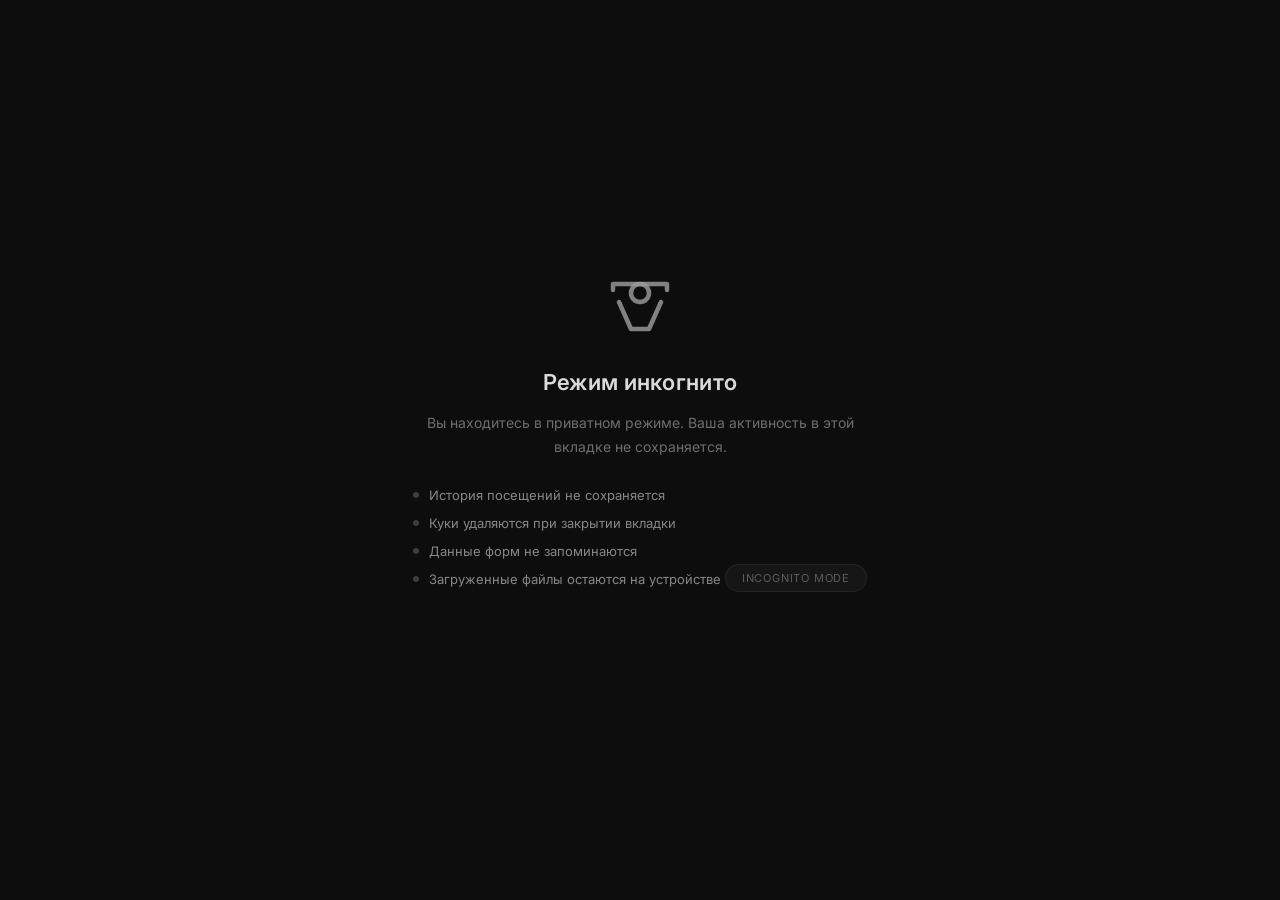
<file: app/src/main/assets/src/incognito.html>
<!DOCTYPE html>
<html lang="ru">

<head>
    <meta charset="UTF-8">
    <title>Инкогнито — LUMA</title>
    <link href="https://fonts.googleapis.com/css2?family=Inter:wght@300;400;500;600;700&display=swap" rel="stylesheet">
    <style>
        *,
        *::before,
        *::after {
            margin: 0;
            padding: 0;
            box-sizing: border-box;
        }

        html,
        body {
            min-height: 100vh;
            font-family: 'Inter', sans-serif;
            background: #0d0d0d;
            color: rgba(255, 255, 255, 0.8);
            display: flex;
            align-items: center;
            justify-content: center;
        }

        .container {
            text-align: center;
            max-width: 520px;
            padding: 48px 32px;
        }

        .incognito-icon {
            width: 72px;
            height: 72px;
            margin: 0 auto 28px;
            opacity: 0.6;
        }

        .incognito-icon svg {
            width: 100%;
            height: 100%;
        }

        h1 {
            font-size: 22px;
            font-weight: 600;
            color: rgba(255, 255, 255, 0.85);
            margin-bottom: 16px;
            letter-spacing: 0.3px;
        }

        .desc {
            font-size: 14px;
            line-height: 1.7;
            color: rgba(255, 255, 255, 0.4);
            margin-bottom: 28px;
        }

        .features {
            text-align: left;
            display: inline-block;
            margin-bottom: 32px;
        }

        .feature {
            display: flex;
            align-items: flex-start;
            gap: 10px;
            margin-bottom: 12px;
            font-size: 13px;
            color: rgba(255, 255, 255, 0.5);
        }

        .feature-dot {
            width: 6px;
            height: 6px;
            border-radius: 50%;
            background: rgba(255, 255, 255, 0.2);
            margin-top: 5px;
            flex-shrink: 0;
        }

        .badge {
            display: inline-block;
            padding: 6px 16px;
            background: rgba(255, 255, 255, 0.04);
            border: 1px solid rgba(255, 255, 255, 0.06);
            border-radius: 20px;
            font-size: 11px;
            letter-spacing: 0.8px;
            text-transform: uppercase;
            color: rgba(255, 255, 255, 0.3);
        }
    </style>
</head>

<body>
    <div class="container">
        <div class="incognito-icon">
            <svg viewBox="0 0 24 24" fill="none" stroke="currentColor" stroke-width="1.5" stroke-linecap="round"
                stroke-linejoin="round">
                <path d="M3 7V5h18v2" />
                <path d="M5 11l4 9h6l4-9" />
                <path d="M12 11a3 3 0 1 0 0-6 3 3 0 0 0 0 6z" />
            </svg>
        </div>
        <h1>Режим инкогнито</h1>
        <p class="desc">
            Вы находитесь в приватном режиме. Ваша активность в этой вкладке не сохраняется.
        </p>
        <div class="features">
            <div class="feature">
                <div class="feature-dot"></div>История посещений не сохраняется
            </div>
            <div class="feature">
                <div class="feature-dot"></div>Куки удаляются при закрытии вкладки
            </div>
            <div class="feature">
                <div class="feature-dot"></div>Данные форм не запоминаются
            </div>
            <div class="feature">
                <div class="feature-dot"></div>Загруженные файлы остаются на устройстве
            </div>
        </div>
        <div class="badge">Incognito Mode</div>
    </div>
</body>

</html>
</file>
